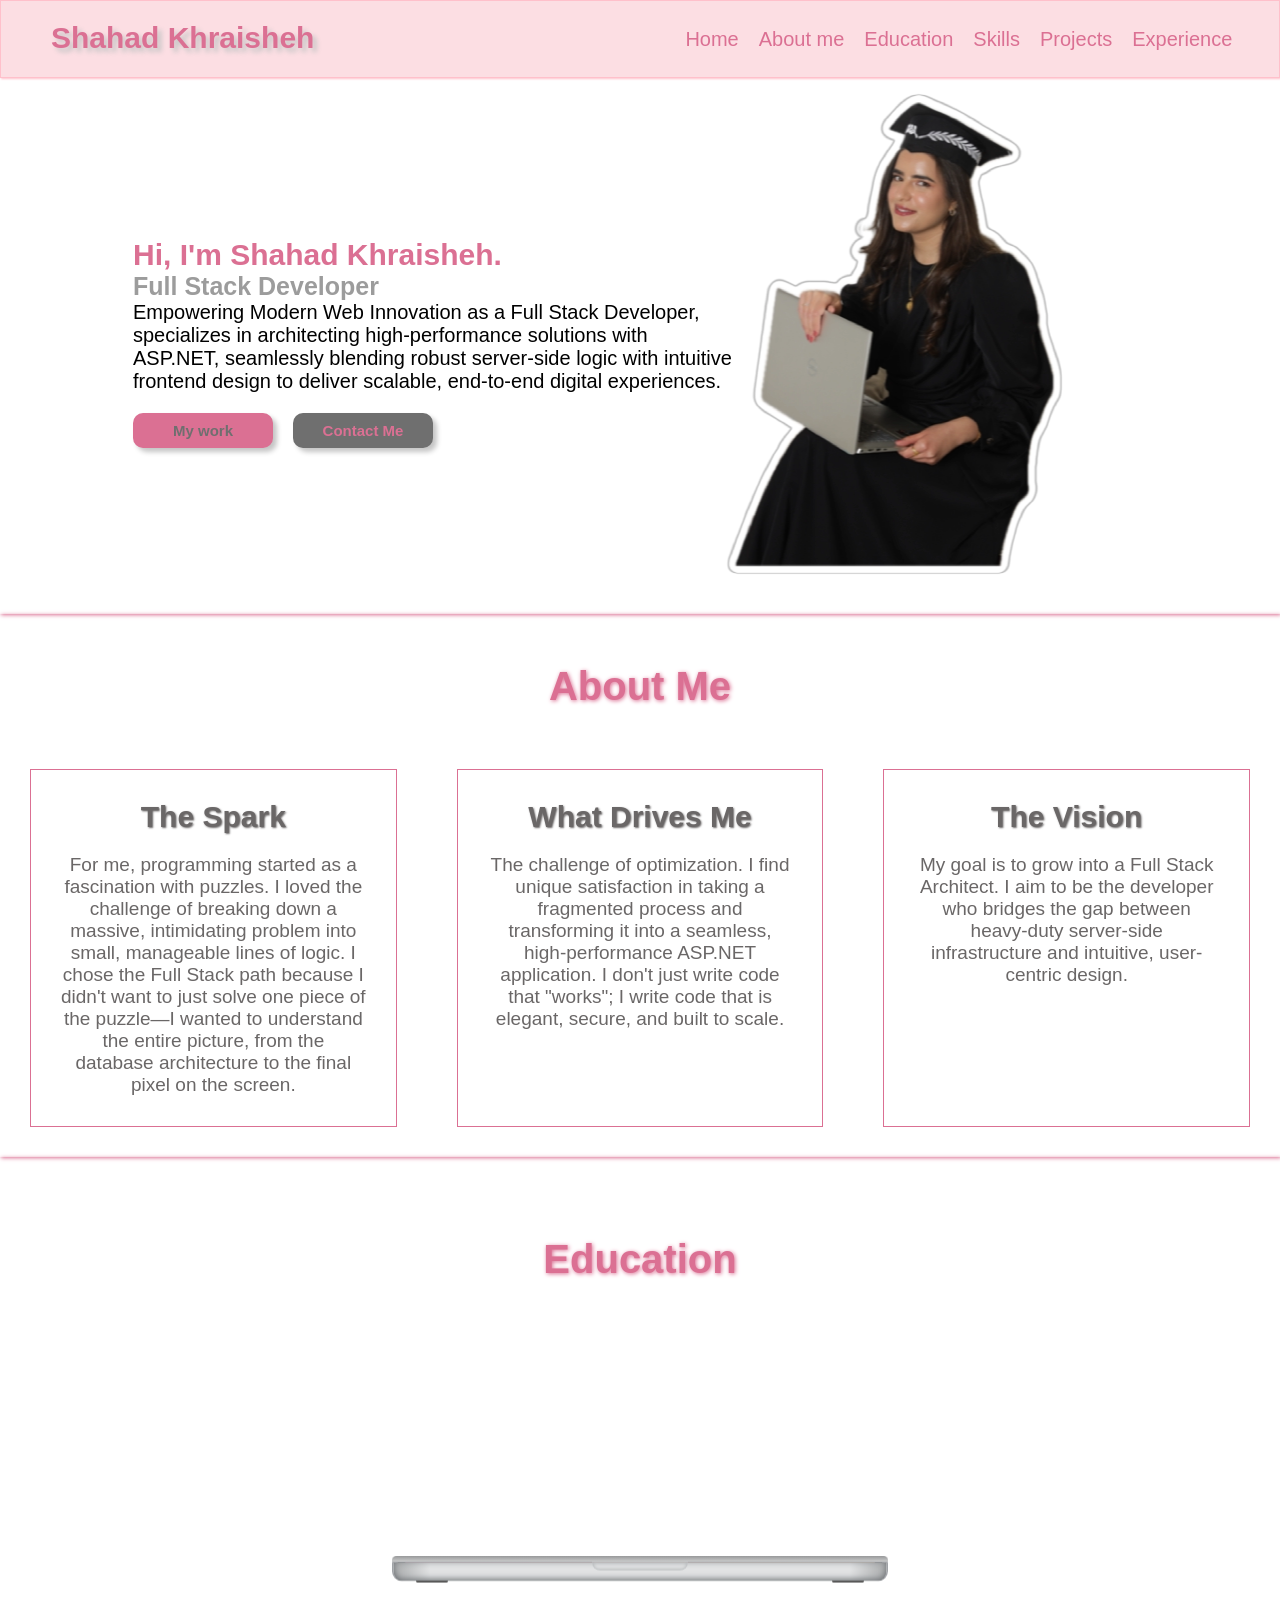
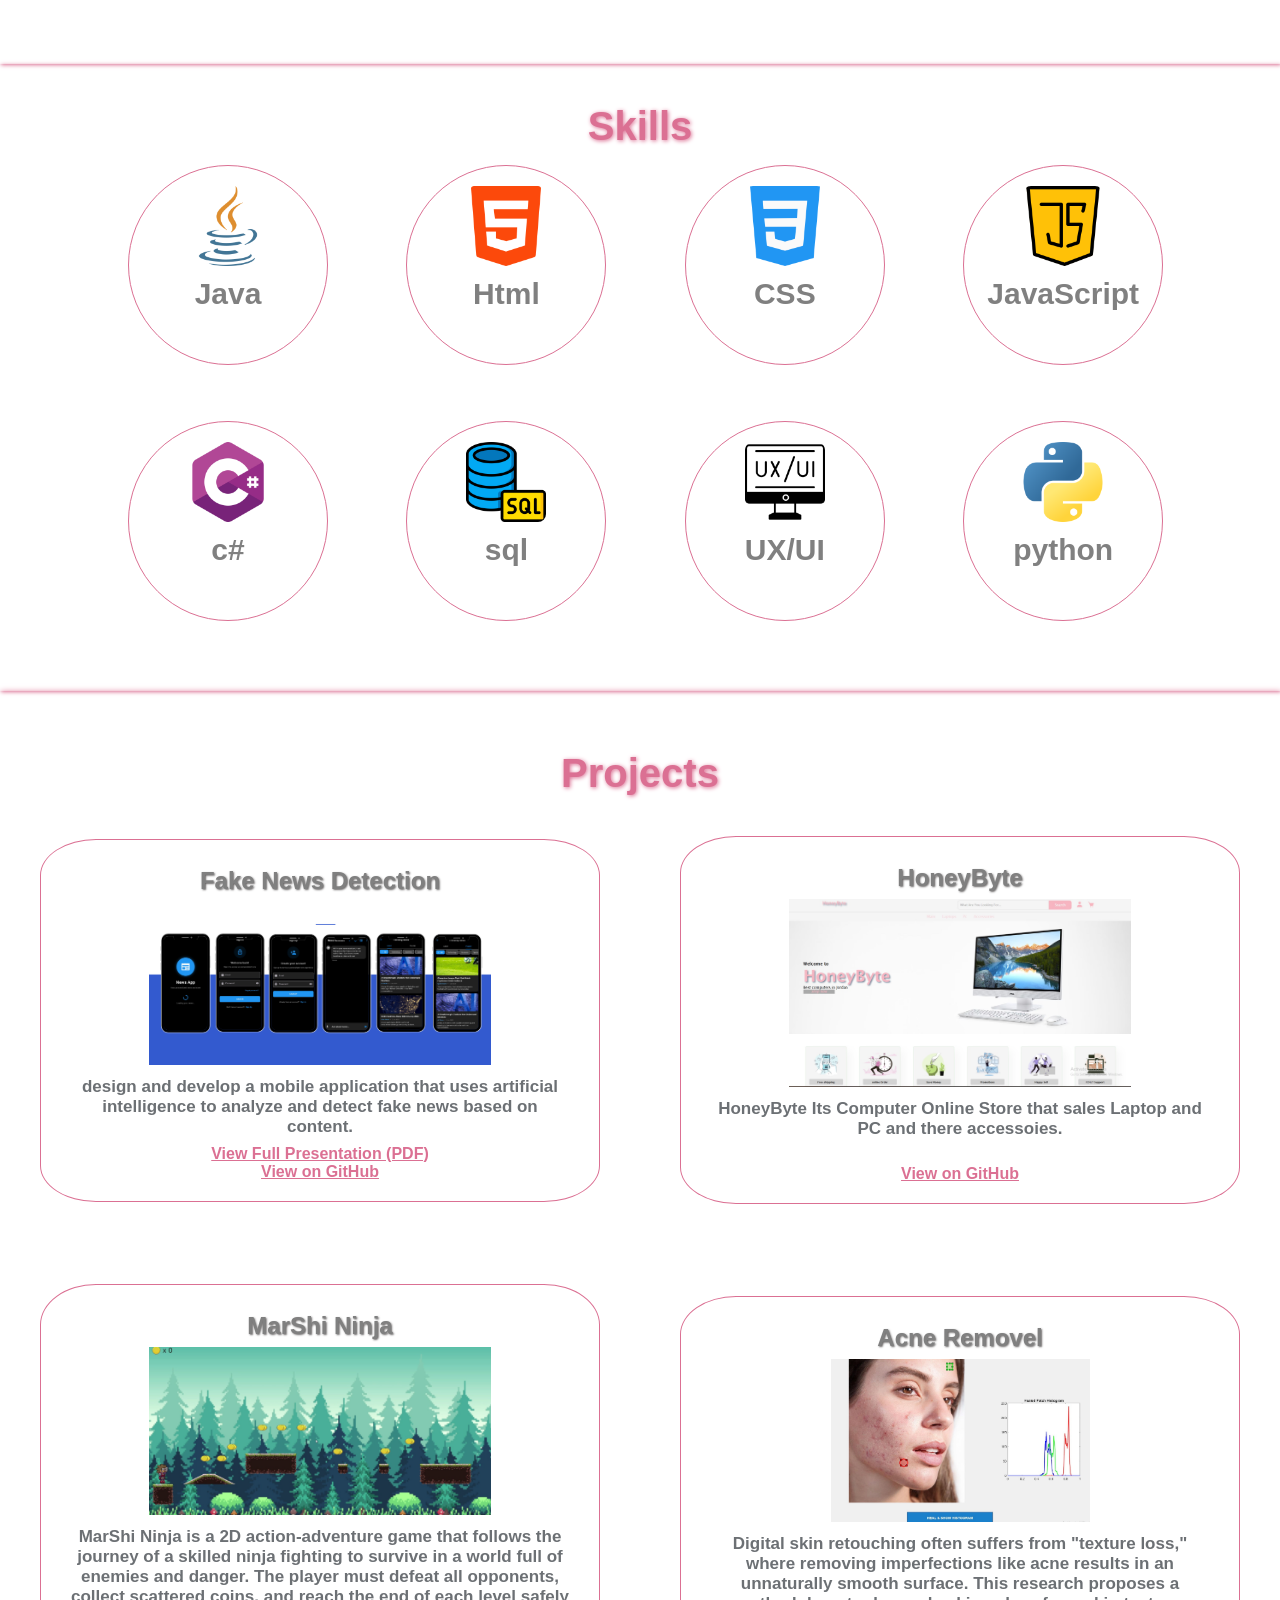
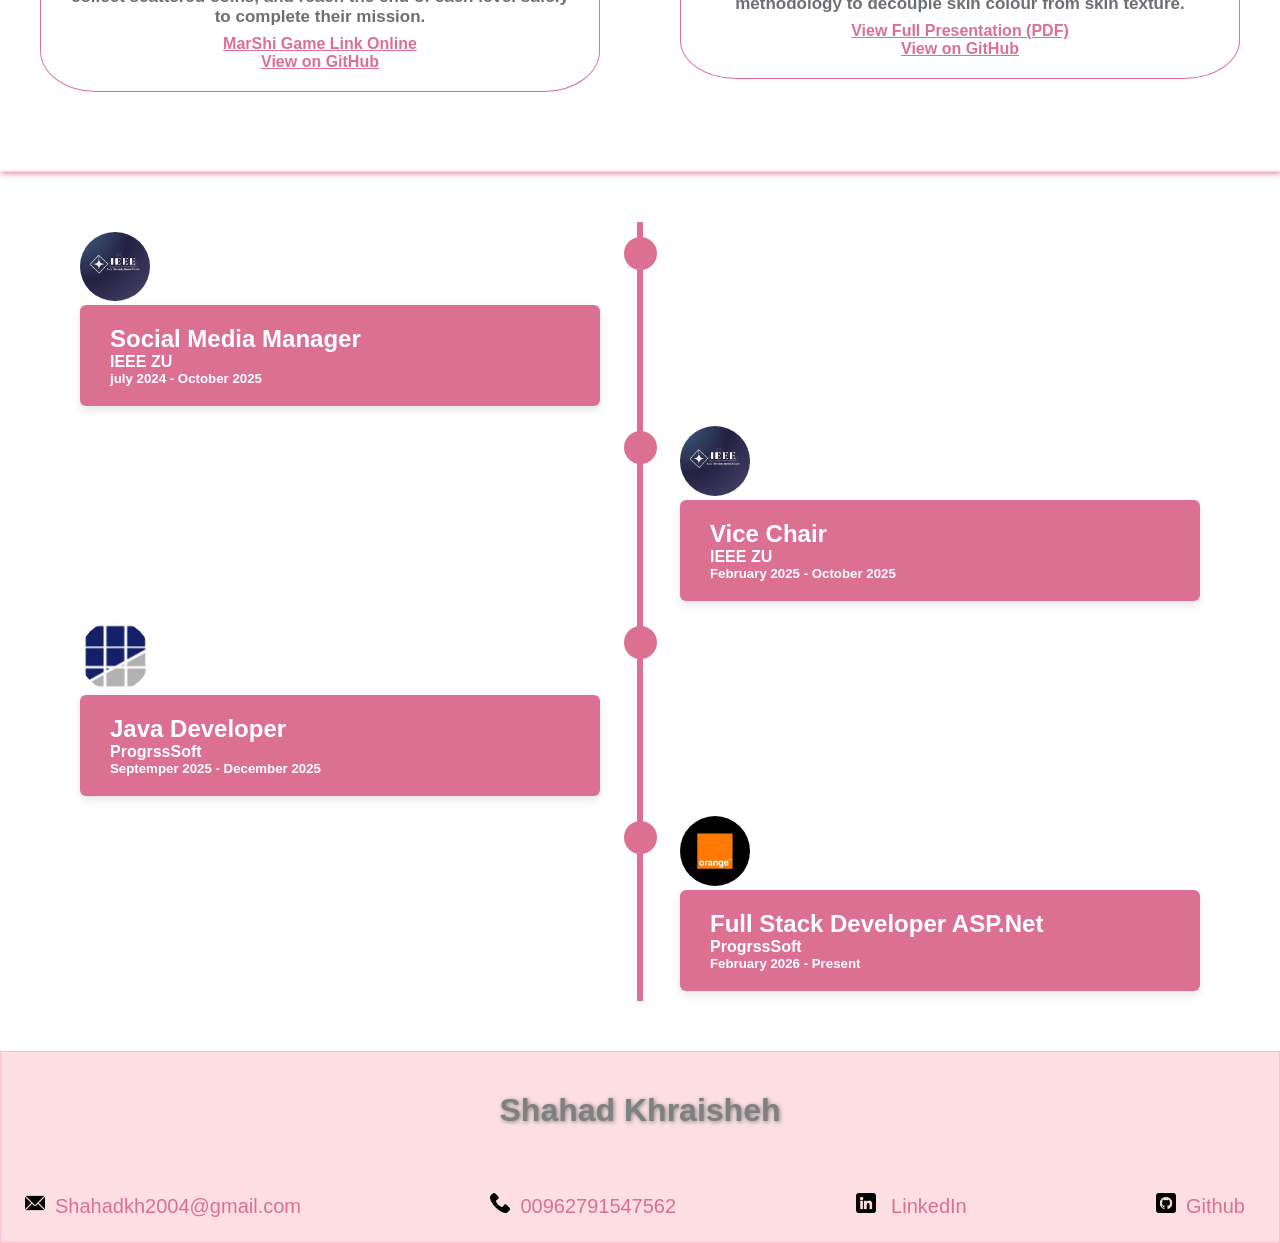
<file: index.html>
<!DOCTYPE html>
<html lang="en">
<head>
    <meta charset="UTF-8">
    <meta name="viewport" content="width=device-width, initial-scale=1.0">
    <title>shahad khraisheh portfolio</title>
    <link rel="stylesheet" href="style.css">
   <link rel="stylesheet" href="https://cdnjs.cloudflare.com/ajax/libs/font-awesome/4.7.0/css/font-awesome.min.css">


</head>
<body>
    <header>
        <div class="logo">Shahad Khraisheh</div>
      
        <input type="checkbox" id="menu-toggle"/>
        <label for="menu-toggle" class="menu-icon">
            <img src="/media/list-solid.png" >
        </label>
       
       
        <nav class="nav-bar">
            <ul class="nav-links">
                 <li>
                    <a href="#home">
                        Home
                    </a>
                </li>
                <li>
                    <a href="#about">
                        About me
                    </a>
                </li>
                <li>
                    <a href="#education">
                        Education
                    </a>
                </li>
                <li>
                    <a href="#skills">
                        Skills
                    </a>
                </li>
                <li>
                    <a href="#projects">
                        Projects
                    </a>
                </li>
                <li>
                    <a href="#experience">
                        Experience
                    </a>
                </li>
                
            </ul>
        </nav>

        </div>
    </header>
    <main>
        <section id="home" class="hero">
            <div class="hero-info">
                <h2>Hi, I'm <span>Shahad Khraisheh</span>.</h2>
                <h3>Full Stack Developer</h3>
                <p>
                    Empowering Modern Web Innovation as a Full Stack Developer,  specializes in architecting high-performance solutions with ASP.NET, seamlessly blending robust server-side logic with intuitive frontend design to deliver scalable, end-to-end digital experiences.
                </p>
                 <div class="hero-btn">
                <button class="work-btn"><a href="#projects">My work</a></button>
                <button class="Contact-btn"><a href="#contact">Contact Me</a></button>
            </div>
            </div>
            <div class="hero-img">
                <img src="media/shahd.webp">
            </div>
           
        </section>
        <section id="about"class="about">
            <h1> About Me </h1>
            <div class="about-cards">
                <div class="about-cards-content">
                    <h2>The Spark</h2>
                    <p>
                        For me, programming started as a fascination with puzzles. I loved the challenge of breaking down a massive, intimidating problem into small,
                         manageable lines of logic.
                          I chose the Full Stack path because I didn't want to just solve one piece of the puzzle—I wanted to understand the entire picture, from the database architecture to the final pixel on the screen.
                    </p>
                </div>
                 <div class="about-cards-content">
                    <h2>What Drives Me </h2>
                    <p>
                        The challenge of optimization. 
                        I find unique satisfaction in taking a fragmented process and transforming it into a seamless, high-performance ASP.NET application.
                         I don't just write code that "works"; I write code that is elegant, secure, and built to scale.     </p>
                </div>
                 <div class="about-cards-content">
                    <h2>The Vision</h2>
                    <p>
                     My goal is to grow into a Full Stack Architect. I aim to be the developer who bridges the gap between heavy-duty server-side infrastructure and intuitive, user-centric design.      </p>
                </div>
            </div>

        </section>
        <section id="education" class="education">
           
                <h1>Education</h1>
          
            <div class="laptop">
  <div class="screen">
    <div class="header"></div>
    <div class="text">
       <h2>Zarqa University
        <br>
      Computer Sicence
        <br>
        2022-2026
        </h2>
    </div>
  </div>
  <div class="keyboard"></div>
</div>


        </section>
        <section id="skills" class="skills">
            <div class="skills-header">
                <h1>Skills</h1>
            </div>
            <div class="skills-cards">
                <div class="skill-card-content">
                  <img src="media/java.png"> 
                 <h2>Java</h2>
                </div>
                 <div class="skill-card-content">
                   <img src="media/html-5.png"> 
                   <h2>Html</h2>
                </div>
                 <div class="skill-card-content">
                   <img src="media/css-3.png"> 
                 <h2>CSS</h2>
                </div>
                 <div class="skill-card-content">
                  <img src="media/java-script.png"> 
                 <h2>JavaScript</h2>
                </div>
                 <div class="skill-card-content">
                  <img src="media/c-sharp.png"> 
                 <h2>c#</h2>
                </div>
                 <div class="skill-card-content">
                  <img src="media/database.png"> 
                 <h2>sql</h2>
                </div>
                 <div class="skill-card-content">
                  <img src="media/design.png"> 
                 <h2>UX/UI</h2>
                </div>
                
                 <div class="skill-card-content">
               
                 <img src="media/python.png">
                 <h2>python</h2>
                </div>
            </div>

        </section>
        <section id="projects" class="projects">
             <h1>Projects</h1>
            <div class="project-card">

                <div class="project-card-contant">
                    <h2>Fake News Detection</h2>
                    <img src="media/fnd2.png" width="66%">
                    <p class="short-desc">design and develop a mobile application that uses artificial intelligence to analyze and detect fake news based on content.</p>
                    <a href="media/FND-pdf.pdf" target="_blank" class="pdf-link">
                      View Full Presentation (PDF) 
                     </a>
                     <br>
                     <a href="https://github.com/shahadkhraisheh96/fake-news-app" class="github-link">View on GitHub</a>
                </div>
                 <div class="project-card-contant">
                    <h2>HoneyByte</h2>
                    <img src="media/HoneyByte.jpeg" width="66%">
                    <p class="short-desc">HoneyByte Its Computer Online Store that sales Laptop and PC and there accessoies.</p>
                  
                     <br>
                     <a href="https://github.com/shahadkhraisheh96/HoneyByte" class="github-link">View on GitHub</a>
                </div>

            </div>
             <div class="project-card">

                <div class="project-card-contant">
                    <h2>MarShi Ninja</h2>
                    <img src="media/marshi.jpeg" width="66%">
                    <p class="short-desc">MarShi Ninja is a 2D action-adventure game that follows the journey of a skilled ninja fighting to survive in a world full of enemies and danger. The player must defeat all opponents, collect scattered coins, and reach the end of each level safely to complete their mission.</p>
                    <a href="https://play.unity.com/en/games/b0aaad6c-4b36-46de-b9db-596f1935fb92/marshi-ninja" target="_blank" class="pdf-link">
                      MarShi Game Link Online 
                     </a>
                     <br>
                     <a href="https://github.com/shahadkhraisheh96/MarShi-ninja" class="github-link">View on GitHub</a>
                </div>
                 <div class="project-card-contant">
                    <h2>Acne Removel
                    </h2>
                    <img src="media/acneremovel.jpeg" width="50%">
                    <p class="short-desc">Digital skin retouching often suffers from "texture loss," where removing imperfections like 
acne results in an unnaturally smooth surface. This research proposes a methodology to 
decouple skin colour from skin texture.</p>
                    <a href="media/PREIMG.pdf" target="_blank" class="pdf-link">
                      View Full Presentation (PDF) 
                     </a>
                     <br>
                     <a href="https://github.com/shahadkhraisheh96/acne-removel-matlab" class="github-link">View on GitHub</a>
                </div>

            </div>
            

        </section>
        <section id="experience" class="experience">
           <div class="timeline">
                <div class="container left-card">
                    <img src="media/ieeezu.jpg">
                    <div class="experience-card">

                        <h2>Social Media Manager</h2>
                        <h4>IEEE ZU</h4>
                        <h5>july 2024 - October 2025</h5>
                    </div>
                </div>
             <div class="container right-card">
                <img src="media/ieeezu.jpg">
                    <div class="experience-card">
                        <h2>Vice Chair</h2>
                        <h4>IEEE ZU</h4>
                        <h5>February 2025 - October 2025</h5>
                    </div>
                    </div>
                     <div class="container left-card">
                        <img src="media/progressSoft.jpg">
                    <div class="experience-card">
                        <h2>Java Developer</h2>
                        <h4>ProgrssSoft</h4>
                        <h5>Septemper 2025 - December 2025</h5>
                    </div>
                    </div>
                    <div class="container right-card">
                        <img src="media/o.png">
                      <div class="experience-card">
                        <h2>Full Stack Developer ASP.Net</h2>
                        <h4>ProgrssSoft</h4>
                        <h5>February 2026 - Present</h5>
                    </div>
                    </div>
                     </div>
             </div>
            </section>

    </main>
    <footer id="contact">
  
     
                <h1>Shahad Khraisheh</h1>
            <div class="contact-info">
              
                <ul>
                    <li><img src="media/email.png" alt="email"><a href="Shahadkh2004@gmail.com">Shahadkh2004@gmail.com</a></li>
                    <li><img src="media/phone-call.png" alt="phone">00962791547562</li>
                    <li><img src="media/linkedin.png">  <a href="https://www.linkedin.com/in/shahadkhraisheh/">LinkedIn</a></li>
                    <li><img src="media/github.png"><a href="https://github.com/shahadkhraisheh96">Github</a></li>
                </ul>


            </div>
          
            

     

    </footer>
    
</body>
</html>
</file>
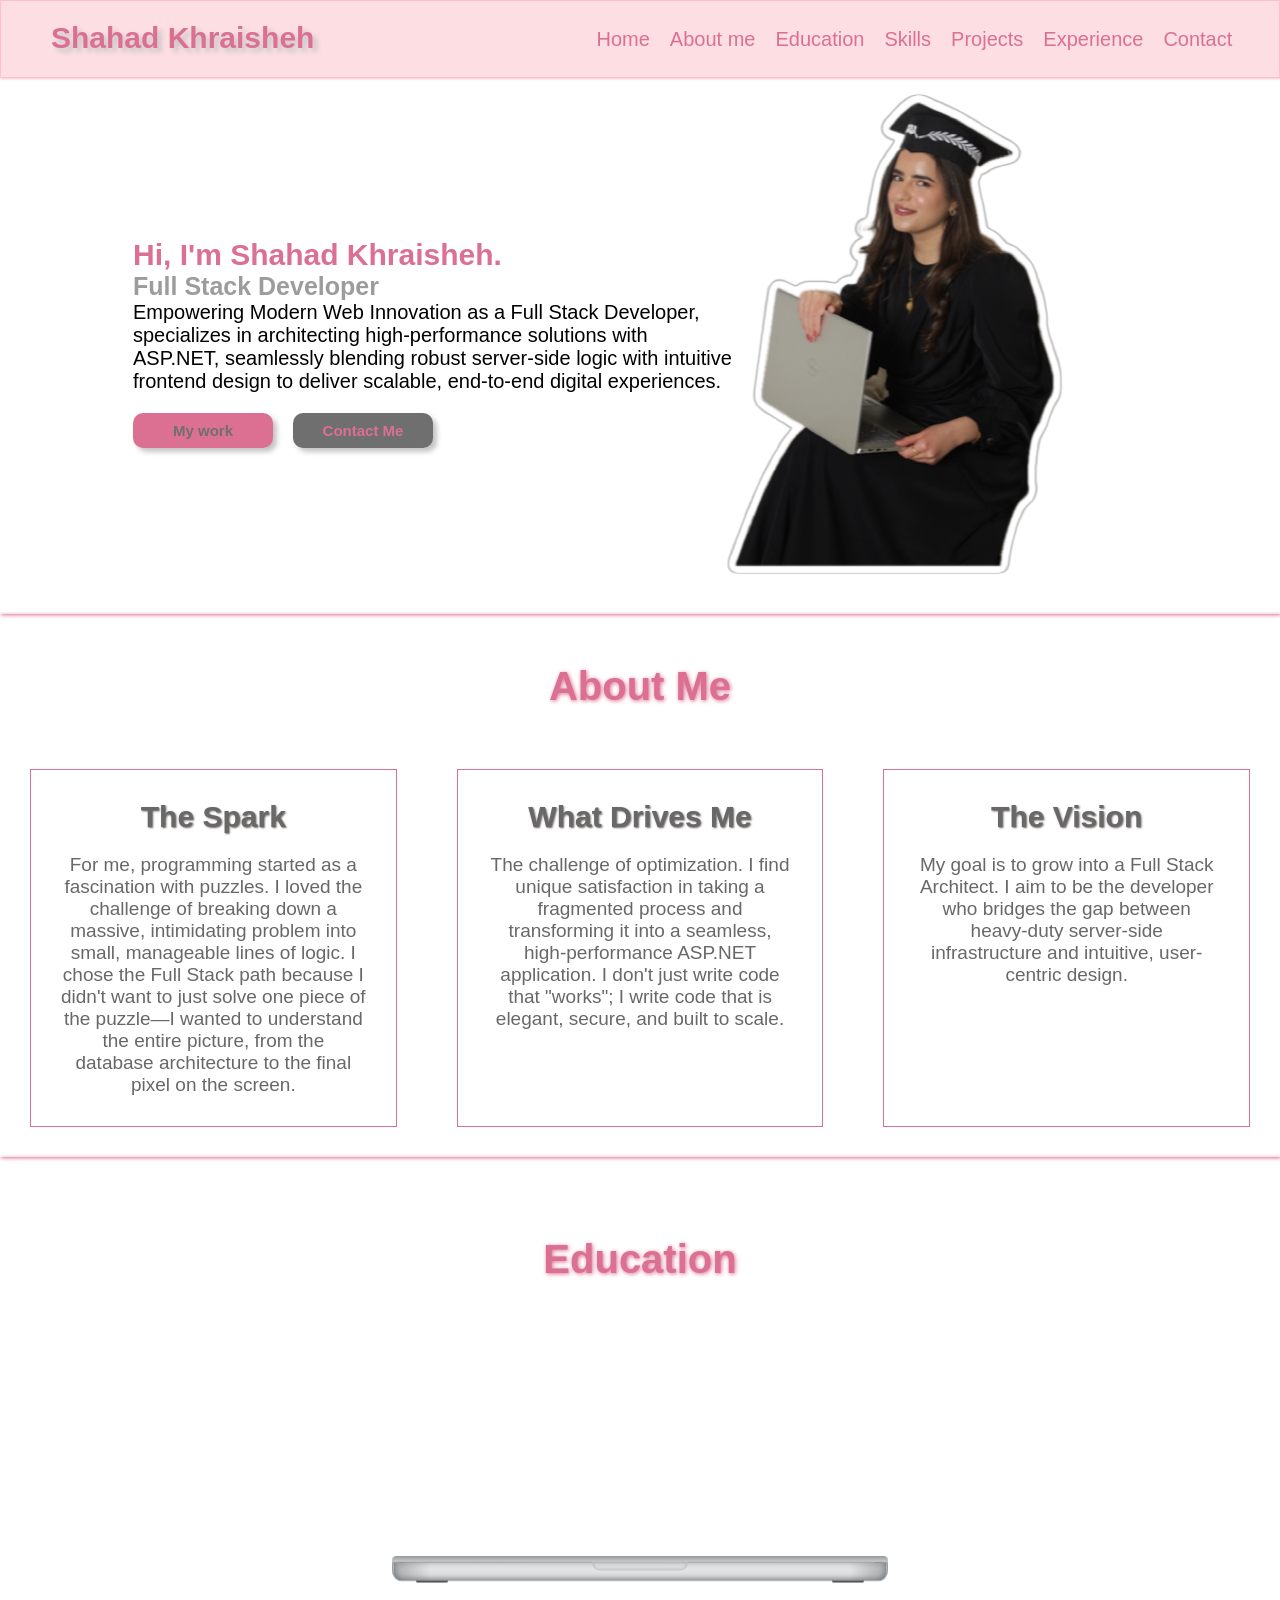
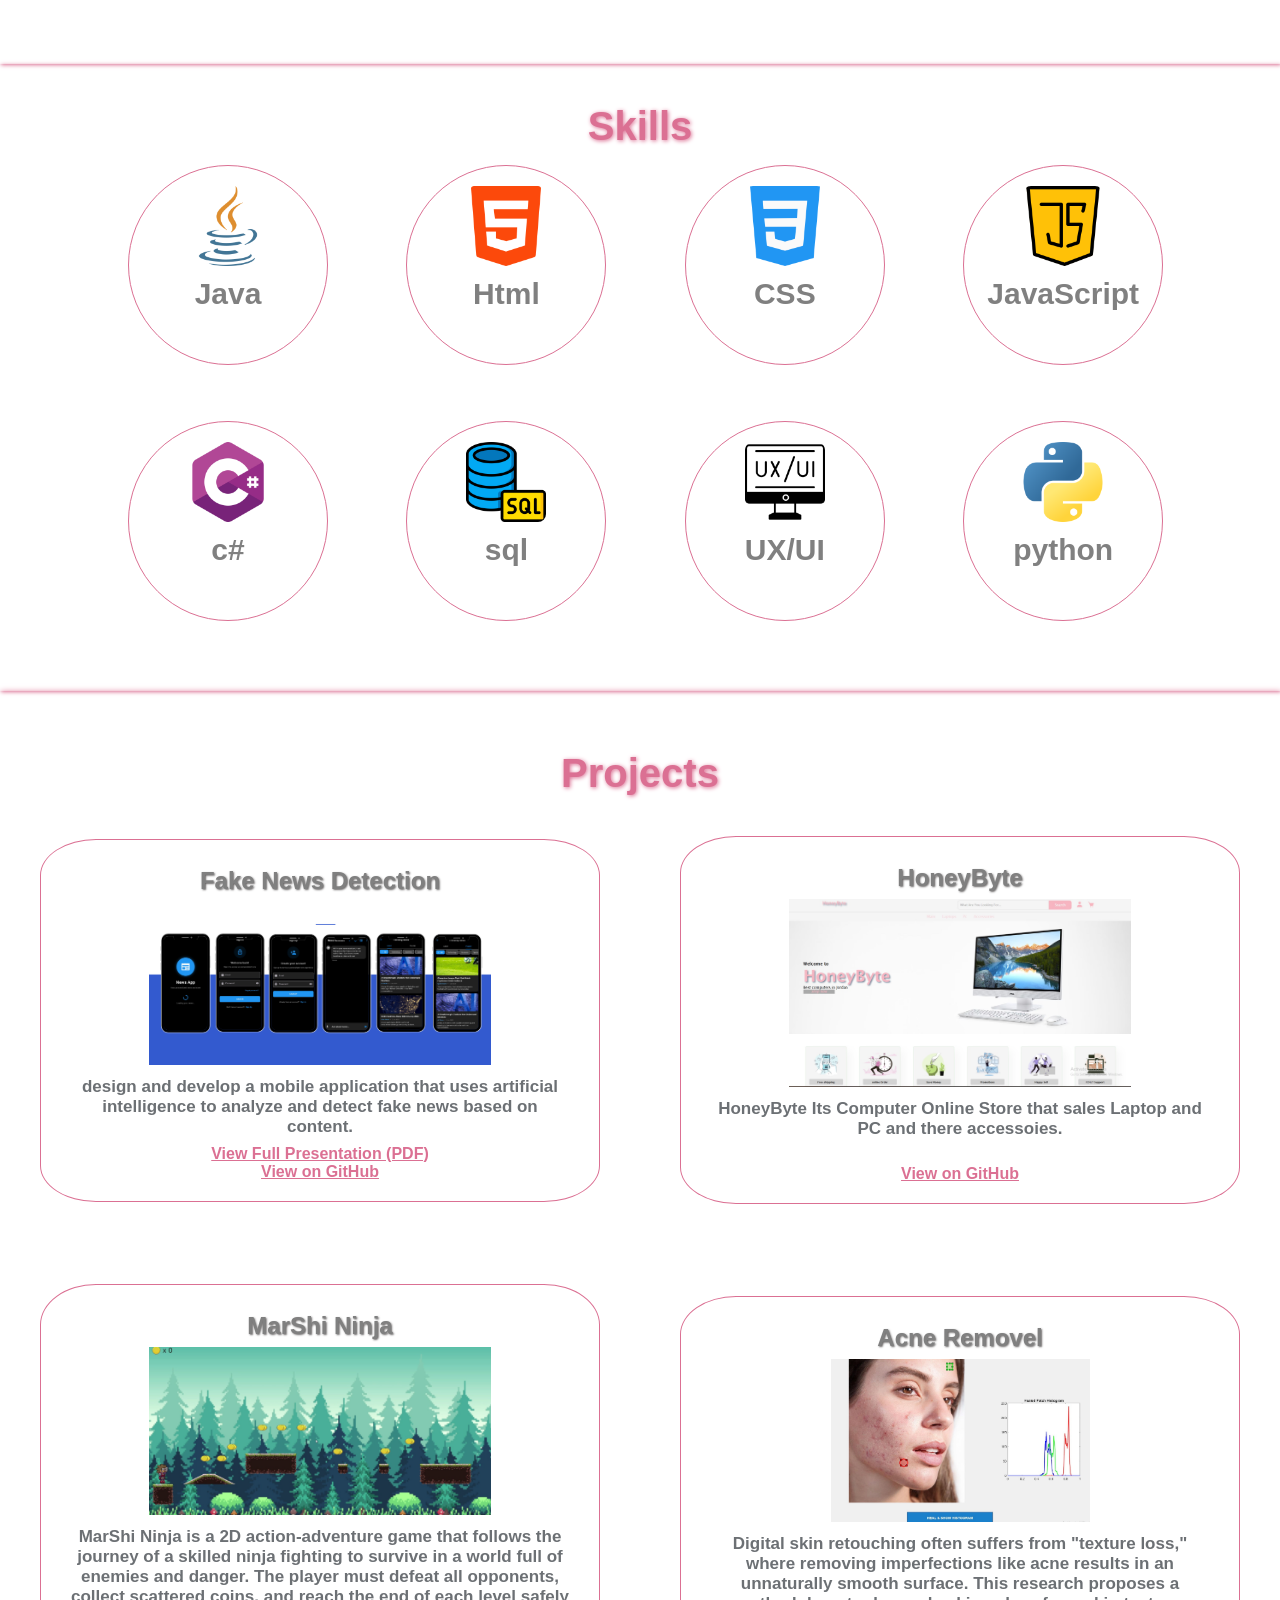
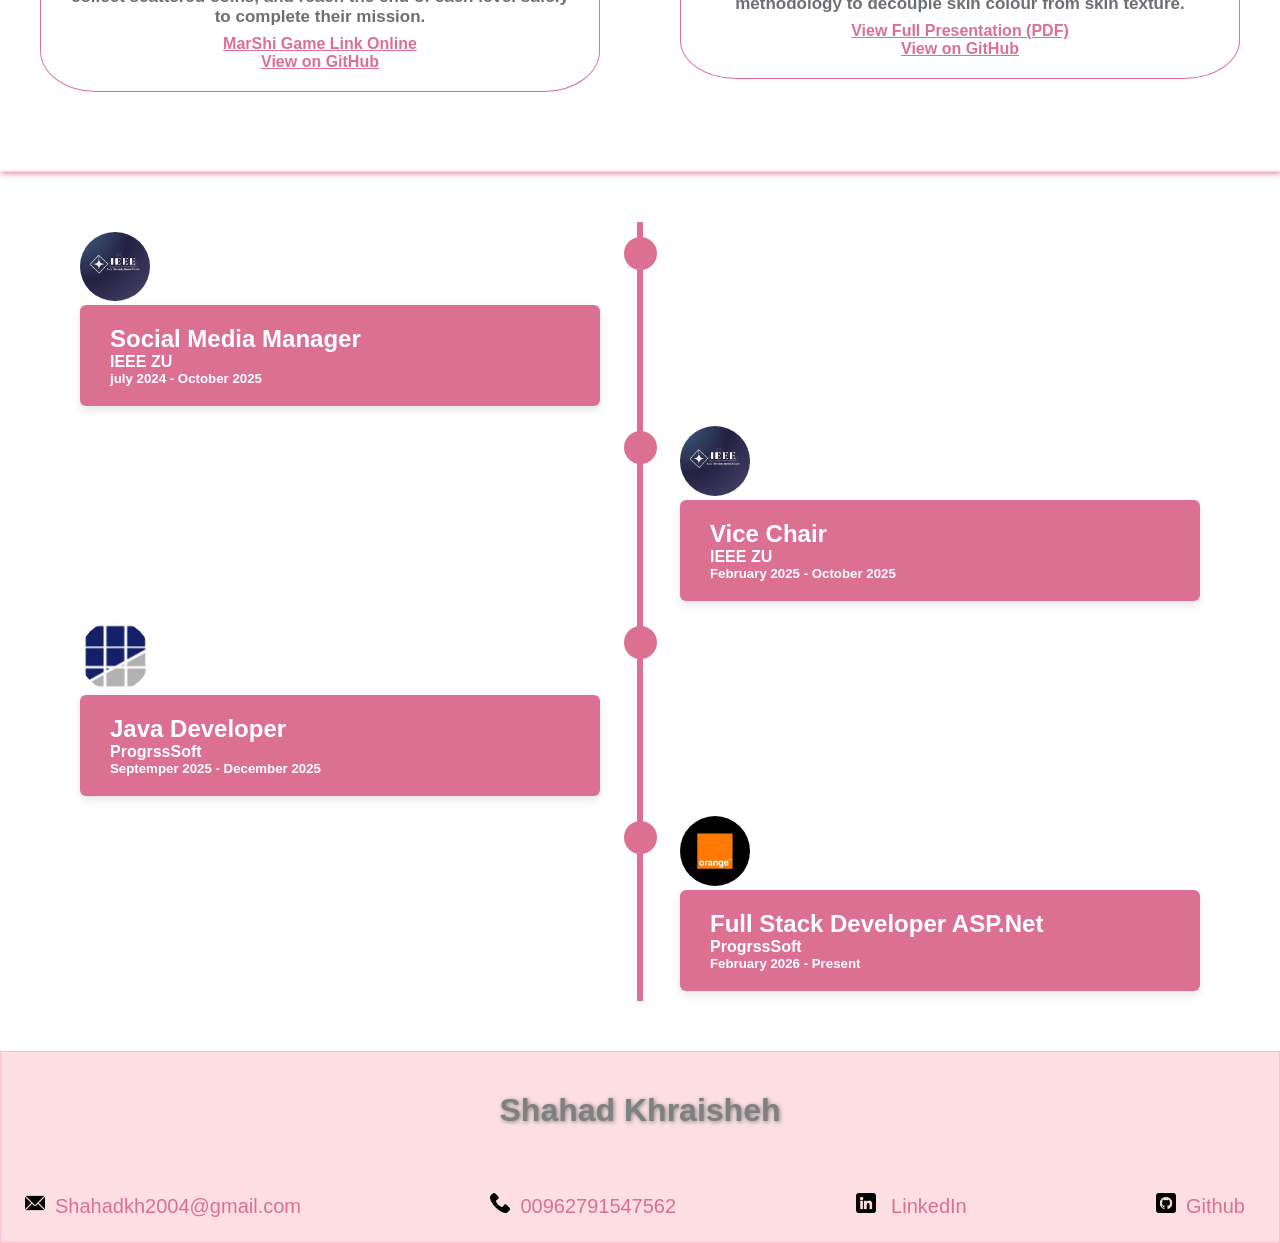
<file: indix.html>
<!DOCTYPE html>
<html lang="en">
<head>
    <meta charset="UTF-8">
    <meta name="viewport" content="width=device-width, initial-scale=1.0">
    <title>shahad khraisheh portfolio</title>
    <link rel="stylesheet" href="style.css">
   <link rel="stylesheet" href="https://cdnjs.cloudflare.com/ajax/libs/font-awesome/4.7.0/css/font-awesome.min.css">


</head>
<body>
    <header>
        <div class="logo">Shahad Khraisheh</div>
        <div class="nav-bar">
            <ul class="nav-links">
                 <li>
                    <a href="#home">
                        Home
                    </a>
                </li>
                <li>
                    <a href="#about">
                        About me
                    </a>
                </li>
                <li>
                    <a href="#education">
                        Education
                    </a>
                </li>
                <li>
                    <a href="#skills">
                        Skills
                    </a>
                </li>
                <li>
                    <a href="#projects">
                        Projects
                    </a>
                </li>
                <li>
                    <a href="#experience">
                        Experience
                    </a>
                </li>
                 <li>
                    <a href="#contact">
                       Contact 
                    </a>
                </li>
            </ul>

        </div>
    </header>
    <main>
        <section id="home" class="hero">
            <div class="hero-info">
                <h2>Hi, I'm <span>Shahad Khraisheh</span>.</h2>
                <h3>Full Stack Developer</h3>
                <p>
                    Empowering Modern Web Innovation as a Full Stack Developer,  specializes in architecting high-performance solutions with ASP.NET, seamlessly blending robust server-side logic with intuitive frontend design to deliver scalable, end-to-end digital experiences.
                </p>
                 <div class="hero-btn">
                <button class="work-btn"><a href="#projects">My work</a></button>
                <button class="Contact-btn"><a href="#contact">Contact Me</a></button>
            </div>
            </div>
            <div class="hero-img">
                <img src="media/shahd.webp">
            </div>
           
        </section>
        <section id="about"class="about">
            <h1> About Me </h1>
            <div class="about-cards">
                <div class="about-cards-content">
                    <h2>The Spark</h2>
                    <p>
                        For me, programming started as a fascination with puzzles. I loved the challenge of breaking down a massive, intimidating problem into small,
                         manageable lines of logic.
                          I chose the Full Stack path because I didn't want to just solve one piece of the puzzle—I wanted to understand the entire picture, from the database architecture to the final pixel on the screen.
                    </p>
                </div>
                 <div class="about-cards-content">
                    <h2>What Drives Me </h2>
                    <p>
                        The challenge of optimization. 
                        I find unique satisfaction in taking a fragmented process and transforming it into a seamless, high-performance ASP.NET application.
                         I don't just write code that "works"; I write code that is elegant, secure, and built to scale.     </p>
                </div>
                 <div class="about-cards-content">
                    <h2>The Vision</h2>
                    <p>
                     My goal is to grow into a Full Stack Architect. I aim to be the developer who bridges the gap between heavy-duty server-side infrastructure and intuitive, user-centric design.      </p>
                </div>
            </div>

        </section>
        <section id="education" class="education">
           
                <h1>Education</h1>
          
            <div class="laptop">
  <div class="screen">
    <div class="header"></div>
    <div class="text">
       <h2>Zarqa University
        <br>
      Computer Sicence
        <br>
        2022-2026
        </h2>
    </div>
  </div>
  <div class="keyboard"></div>
</div>


        </section>
        <section id="skills" class="skills">
            <div class="skills-header">
                <h1>Skills</h1>
            </div>
            <div class="skills-cards">
                <div class="skill-card-content">
                  <img src="media/java.png"> 
                 <h2>Java</h2>
                </div>
                 <div class="skill-card-content">
                   <img src="media/html-5.png"> 
                   <h2>Html</h2>
                </div>
                 <div class="skill-card-content">
                   <img src="media/css-3.png"> 
                 <h2>CSS</h2>
                </div>
                 <div class="skill-card-content">
                  <img src="media/java-script.png"> 
                 <h2>JavaScript</h2>
                </div>
                 <div class="skill-card-content">
                  <img src="media/c-sharp.png"> 
                 <h2>c#</h2>
                </div>
                 <div class="skill-card-content">
                  <img src="media/database.png"> 
                 <h2>sql</h2>
                </div>
                 <div class="skill-card-content">
                  <img src="media/design.png"> 
                 <h2>UX/UI</h2>
                </div>
                
                 <div class="skill-card-content">
               
                 <img src="media/python.png">
                 <h2>python</h2>
                </div>
            </div>

        </section>
        <section id="projects" class="projects">
             <h1>Projects</h1>
            <div class="project-card">

                <div class="project-card-contant">
                    <h2>Fake News Detection</h2>
                    <img src="media/fnd2.png" width="66%">
                    <p class="short-desc">design and develop a mobile application that uses artificial intelligence to analyze and detect fake news based on content.</p>
                    <a href="/media/FND-pdf.pdf" target="_blank" class="pdf-link">
                      View Full Presentation (PDF) 
                     </a>
                     <br>
                     <a href="https://github.com/shahadkhraisheh96/fake-news-app" class="github-link">View on GitHub</a>
                </div>
                 <div class="project-card-contant">
                    <h2>HoneyByte</h2>
                    <img src="media/HoneyByte.jpeg" width="66%">
                    <p class="short-desc">HoneyByte Its Computer Online Store that sales Laptop and PC and there accessoies.</p>
                  
                     <br>
                     <a href="https://github.com/shahadkhraisheh96/HoneyByte" class="github-link">View on GitHub</a>
                </div>

            </div>
             <div class="project-card">

                <div class="project-card-contant">
                    <h2>MarShi Ninja</h2>
                    <img src="media/marshi.jpeg" width="66%">
                    <p class="short-desc">MarShi Ninja is a 2D action-adventure game that follows the journey of a skilled ninja fighting to survive in a world full of enemies and danger. The player must defeat all opponents, collect scattered coins, and reach the end of each level safely to complete their mission.</p>
                    <a href="https://play.unity.com/en/games/b0aaad6c-4b36-46de-b9db-596f1935fb92/marshi-ninja" target="_blank" class="pdf-link">
                      MarShi Game Link Online 
                     </a>
                     <br>
                     <a href="https://github.com/shahadkhraisheh96/MarShi-ninja" class="github-link">View on GitHub</a>
                </div>
                 <div class="project-card-contant">
                    <h2>Acne Removel
                    </h2>
                    <img src="media/acneremovel.jpeg" width="50%">
                    <p class="short-desc">Digital skin retouching often suffers from "texture loss," where removing imperfections like 
acne results in an unnaturally smooth surface. This research proposes a methodology to 
decouple skin colour from skin texture.</p>
                    <a href="/media/PREIMG.pdf" target="_blank" class="pdf-link">
                      View Full Presentation (PDF) 
                     </a>
                     <br>
                     <a href="https://github.com/shahadkhraisheh96/acne-removel-matlab" class="github-link">View on GitHub</a>
                </div>

            </div>
            

        </section>
        <section id="experience" class="experience">
           <div class="timeline">
                <div class="container left-card">
                    <img src="media/ieeezu.jpg">
                    <div class="experience-card">

                        <h2>Social Media Manager</h2>
                        <h4>IEEE ZU</h4>
                        <h5>july 2024 - October 2025</h5>
                    </div>
                </div>
             <div class="container right-card">
                <img src="media/ieeezu.jpg">
                    <div class="experience-card">
                        <h2>Vice Chair</h2>
                        <h4>IEEE ZU</h4>
                        <h5>February 2025 - October 2025</h5>
                    </div>
                    </div>
                     <div class="container left-card">
                        <img src="media/progressSoft.jpg">
                    <div class="experience-card">
                        <h2>Java Developer</h2>
                        <h4>ProgrssSoft</h4>
                        <h5>Septemper 2025 - December 2025</h5>
                    </div>
                    </div>
                    <div class="container right-card">
                        <img src="media/o.png">
                      <div class="experience-card">
                        <h2>Full Stack Developer ASP.Net</h2>
                        <h4>ProgrssSoft</h4>
                        <h5>February 2026 - Present</h5>
                    </div>
                    </div>
                     </div>
             </div>
            </section>

    </main>
    <footer id="contact">
  
     
                <h1>Shahad Khraisheh</h1>
            <div class="contact-info">
              
                <ul>
                    <li><img src="media/email.png" alt="email"><a href="Shahadkh2004@gmail.com">Shahadkh2004@gmail.com</a></li>
                    <li><img src="media/phone-call.png" alt="phone">00962791547562</li>
                    <li><img src="media/linkedin.png">  <a href="https://www.linkedin.com/in/shahadkhraisheh/">LinkedIn</a></li>
                    <li><img src="media/github.png"><a href="https://github.com/shahadkhraisheh96">Github</a></li>
                </ul>


            </div>
          
            

     

    </footer>
    
</body>
</html>
</file>
<file: style.css>
* {
  padding: 0;
  margin: 0;
  font-family: "Segoe UI", Tahoma, Geneva, Verdana, sans-serif;
  box-sizing: border-box;
}
html {
  scroll-behavior: smooth;
}

/*header*/
header {
  display: flex;
  justify-content: space-between;
  background-color: rgb(252, 222, 227);
  border: solid 1pt pink;
  box-shadow: 1px 1px 2px pink;
  position: sticky;
  top: 0;
  z-index: 1000;
}
.logo {
  margin: 20px;
  margin-left: 50px;
  font-weight: bold;
  color: palevioletred;
  font-size: 30px;
  text-shadow: 4px 4px 5px rgb(197, 197, 197);
}
.logo:hover {
  text-shadow: 4px 4px 5px rgb(255, 255, 255);
}
.nav-links {
  display: flex;
  margin: 3ch;
  justify-content: center;
  text-align: center;
  align-items: center;
}
.nav-links li {
  list-style: none;
}
.nav-links li a {
  text-decoration: none;
  margin-right: 20px;
  font-size: 20px;
  color: palevioletred;
}
.nav-links li a:hover {
  color: #ffffff;
  text-shadow: 3px 3px 4px palevioletred;
}
#menu-toggle{
  display: none;
}
.menu-icon{
  display: none;
}

/*hero*/
.hero {
  display: flex;
  justify-content: center;
  text-align: center;
  box-shadow: 1px 1px 4px palevioletred;
  overflow: hidden;
  padding-bottom: 20px;
}
.hero-info {
  text-align: left;
  margin-top: 160px;
  margin-left: 100px;
  width: 600px;
}
.hero-info h2 {
  color: palevioletred;
  font-size: 30px;
  -moz-animation: tracking-in-contract-bck 3s
    cubic-bezier(0.215, 0.61, 0.355, 1) both;
  animation: tracking-in-contract-bck 1s cubic-bezier(0.215, 0.61, 0.355, 1)
    both;
}
.hero-info h2:hover {
  text-shadow: 4px 4px 5px rgb(197, 197, 197);
  font-size: 35px;
}

.hero-info h3 {
  color: rgb(156, 156, 156);
  font-size: 25px;
}
.hero-info h3:hover {
  text-shadow: 4px 4px 5px rgb(197, 197, 197);
}
.hero-info p {
  font-size: 20px;
}
.hero-info .hero-btn {
  display: flex;
  margin-top: 20px;
  text-align: left;
}
.hero-info .hero-btn button {
  margin-right: 20px;
  width: 140px;
  height: 35px;
}


.hero-info .hero-btn .work-btn a{
    color: rgb(111, 111, 111);
      text-decoration: none;
}

.hero-info .hero-btn .work-btn {
  background-color: palevioletred;
  color: rgb(111, 111, 111);
  font-weight: bold;
  font-size: 15px;
  border-radius: 10px;
  border-style: none;
  box-shadow: 4px 4px 5px rgb(197, 197, 197);
}

.hero-info .hero-btn .work-btn:hover {
  background-color: rgb(111, 111, 111);
  color: palevioletred;
  width: 145px;
}
.hero-info .hero-btn .work-btn:hover a{
    color: palevioletred;
}
.hero-info .hero-btn .Contact-btn {
  background-color: rgb(111, 111, 111);
  color: palevioletred;
  font-weight: bold;
  font-size: 15px;
  border-radius: 10px;
  border-style: none;
  box-shadow: 4px 4px 5px rgb(197, 197, 197);
}
.hero-info .hero-btn .Contact-btn a{
color: palevioletred;
    text-decoration: none;

}
.hero-info .hero-btn .Contact-btn:hover {
  background-color: palevioletred;
  color: rgb(111, 111, 111);
  width: 145px;
}
.hero-info .hero-btn .Contact-btn:hover a{
 color: rgb(111, 111, 111);
}
.hero-img {
  width: 30%;
  height: 60%;
  position: relative;
  margin-left: 130px;
  bottom: 0;
}

.hero-img img {
  position: relative;
  height: 150%;
  left: 35%;
  transform: translate(-70%);
  bottom: 0;
  transition: left 2s ease;
}

.hero-img:hover img {
  left: 50%;
}
.about {
  justify-content: center;
  text-align: center;
  height: auto;
  box-shadow: 1px 1px 4px palevioletred;
}
.about h1 {
  padding-top: 50px;
  color: palevioletred;
  font-size: 40px;
  text-transform: capitalize;
  text-shadow: 1px 1px 4px palevioletred;
}
.about-cards {
  margin-top: 30px;
  display: flex;
  justify-content: center;
}
.about-cards-content {
  border: 1pt solid palevioletred;
  margin: 30px;
  width: 400px;
  padding: 30px;
  text-align: center;
}
.about-cards-content:hover {
  box-shadow: 1px 1px 4px palevioletred;
}
.about-cards-content h2 {
  color: #6a6767;
  margin-bottom: 20px;
  font-size: 30px;
  text-shadow: 1px 1px 2px #6a6767;
}
.about-cards-content p {
  color: #6a6767;
  font-weight: 400;
  font-size: 19px;
  text-align: center;
}
/*education*/
.education {
  display: flex;
  justify-content: center;
  align-items: center;
  padding: 50px 10px;
  text-align: center;
    box-shadow: 1px 1px 4px palevioletred;
    flex-direction: column;

}
.education h1{
padding-top: 30px;
  color: palevioletred;
  font-size: 40px;
  text-transform: capitalize;
  text-shadow: 1px 1px 4px palevioletred;
   
}

.laptop {
  transform: scale(0.8);
}
.screen {
  border-radius: 20px;
  box-shadow:
    inset 0 0 0 2px #c8cacb,
    inset 0 0 0 10px #000;
  height: 318px;
  width: 518px;
  margin: 0 auto;
  padding: 9px 9px 23px 9px;
  position: relative;
  display: flex;
  align-items: center;
  justify-content: center;
  background-image: linear-gradient(
    15deg,
    #3f51b1 0%,
    #5a55ae 13%,
    #7b5fac 25%,
    #8f6aae 38%,
    #a86aa4 50%,
    #cc6b8e 62%,
    #f18271 75%,
    #f3a469 87%,
    #f7c978 100%
  );
  transform-style: preserve-3d;
  transform: perspective(1900px) rotateX(-88.5deg);
  transform-origin: 50% 100%;
  animation: open 8s infinite alternate;
}
@keyframes open {
  0% {
    transform: perspective(1900px) rotateX(-88.5deg);
  }
  100% {
    transform: perspective(1000px) rotateX(0deg);
  }
}
.screen::before {
  content: "";
  width: 518px;
  height: 12px;
  position: absolute;
  background: linear-gradient(#979899, transparent);
  top: -3px;
  transform: rotateX(90deg);
  border-radius: 5px 5px;
}

.text {
  font-family:
    -apple-system, BlinkMacSystemFont, "Segoe UI", Roboto, Oxygen, Ubuntu,
    Cantarell, "Open Sans", "Helvetica Neue", sans-serif;
  color: #fff;
  letter-spacing: 1px;
  text-shadow: 0 0 5px #fff;
}
.header {
  width: 100px;
  height: 12px;
  position: absolute;
  background-color: #000;
  top: 10px;
  left: 50%;
  transform: translate(-50%, -0%);
  border-radius: 0 0 6px 6px;
}
.screen::after {
  background: linear-gradient(to bottom, #272727, #0d0d0d);
  border-radius: 0 0 20px 20px;
  bottom: 2px;
  content: "";
  height: 24px;
  left: 2px;
  position: absolute;
  width: 514px;
}
.keyboard {
  background: radial-gradient(circle at center, #e2e3e4 85%, #a9abac 100%);
  border: solid #a0a3a7;
  border-radius: 2px 2px 12px 12px;
  border-width: 1px 2px 0 2px;
  box-shadow: inset 0 -2px 8px 0 #6c7074;
  height: 24px;
  margin-top: -10px;
  position: relative;
  width: 620px;
  z-index: 9;
}
.keyboard::after {
  background: #e2e3e4;
  border-radius: 0 0 10px 10px;
  box-shadow: inset 0 0 4px 2px #babdbf;
  content: "";
  height: 10px;
  left: 50%;
  margin-left: -60px;
  position: absolute;
  top: 0;
  width: 120px;
}
.keyboard::before {
  background: 0 0;
  border-radius: 0 0 3px 3px;
  bottom: -2px;
  box-shadow:
    -270px 0 #272727,
    250px 0 #272727;
  content: "";
  height: 2px;
  left: 50%;
  margin-left: -10px;
  position: absolute;
  width: 40px;
}
/*sills*/

.skills{
    display: block;
    justify-content: center;
    align-items: center;
    text-align: center;
    box-shadow: 1px 1px 4px palevioletred;

    
}
.skills h1{
  padding-top: 40px;
  color: palevioletred;
  font-size: 40px;
  text-transform: capitalize;
  text-shadow: 1px 1px 4px palevioletred;

}

.skills-cards{
  display: grid;
  grid-template-columns: 1fr 1fr 1fr 1fr;
  grid-row: auto;
  justify-content: center;
  align-items: center;
  text-align: center;
 padding-inline-start: 10%;
 margin-inline-end: 3%;
 padding-bottom: 30px;

  
}
.skill-card-content{
  margin: 16px 0 40px 0;
  padding: 20px;
  border: solid 1pt palevioletred;
  border-radius: 50%;
  width: 200px;
  height: 200px;
  text-align: center;


}
.skill-card-content:hover{
   box-shadow: 1px 1px 4px palevioletred;

}
.skill-card-content h2{
  color: gray;
  font-size: 30px;
  margin-top: 7px;
}
.skill-card-content img{
  width:80px;
  border-radius: 10%;
}
 
/*projects*/
.projects{
  display: block;
  justify-content: center;
  align-items: center;
  text-align: center;
  box-shadow: 1px 1px 6px palevioletred ;
  padding-bottom: 40px;
  

}
.project-card{
  display: flex;
  justify-content: center;
  align-items: center;
  text-align: center;

}
.projects h1{
  padding-top:  60px;
  color: palevioletred;
  font-size: 40px;
  text-transform: capitalize;
  text-shadow: 1px 1px 4px palevioletred;

}
.project-card-contant{
  margin: 40px;
  padding: 20px;
  border: 1px solid palevioletred;
  border-radius:10% ;
  width: 6500px;
  


}
.project-card-contant:hover{
     box-shadow: 1px 1px 4px palevioletred;

}
.project-card-contant h2{
  color: gray;
  text-shadow:1px 1px 2px #6a6767;
  margin: 7px;
}
.project-card-contant p{
  margin: 8px;
  font-weight: bold;
  color: #6c7074;
  font-size: 17px;
}
.project-card-contant a{
  color: palevioletred;
  font-weight: bold;
  text-align: left;

}

/*experience*/
.experience {
  padding: 50px 0;
  box-shadow: 1px 1px 4px palevioletred;
}

.timeline {
  position: relative;
  max-width: 1200px;
  margin: 0 auto;
}


.timeline::after {
  content: '';
  position: absolute;
  width: 6px;
  background-color: palevioletred;
  top: 0;
  bottom: 0;
  left: 50%;
  margin-left: -3px;
}

.container {
  padding: 10px 40px;
  position: relative;
  background-color: inherit;
  width: 50%; 
  box-sizing: border-box;

  animation: movedown  linear both;
  animation-timeline: view();


 
}.container:nth-child(1) { 
  animation-range: entry 0% entry 60%; 
}
.container:nth-child(2) { 
  animation-range: entry 20% entry 80%; 
}
.container:nth-child(3) { 
  animation-range: entry 40% entry 100%; 
}
.container:nth-child(4) { 
  animation-range: entry 60% cover 60%; 
}
@keyframes movedown{
  0%{
    opacity: 0;
    transform: translateY(-100px);
  }
  50%{
        opacity: 1;
    transform: translateY(-50px);
  }
   100%{
    opacity: 2;
    transform: translateY(0px);
  }
}
.left-card {
  left: 0;
}

.right-card {
  left: 50%;
}

.experience-card {
  padding: 20px 30px;
  background-color: palevioletred;
  position: relative;
  border-radius: 6px;
  color: white; 
  box-shadow: 0 4px 8px rgba(0,0,0,0.1);
}
.experience-card:hover{
  box-shadow: 3px 3px 4px gray;
}

.container::after {
  content: '';
  position: absolute;
  width: 25px;
  height: 25px;
  right: -17px;
  background-color:palevioletred;
  border: 4px solid palevioletred;
  top: 15px;
  border-radius: 50%;
  z-index: -3;
}

.right-card::after {
  left: -16px;
}
.container img{
  border-radius: 50%;
  width: 70px;
}

/*contact*/
footer{
  bottom: 0;
display: block;
justify-content: center;
text-align: center;
position:static;
 background-color: rgb(252, 222, 227);
  border: solid 1pt pink;
  box-shadow: 1px 1px 2px pink;

}
.contact{
  display: block;
  justify-content: space-evenly;
  padding: 50px;
  text-align: center;
}
footer h1{
  margin: 40px;
  color: gray;
  text-shadow:1px 1px 4px gray ;

}
.contact-info{
  display: block;

}
.contact-info ul{
display: flex;
justify-content: space-between;
}
.contact-info ul li{
  list-style: none;
  margin: 20px;
  color: palevioletred;
  font-size: 20px;
padding: 4px;
}
.contact-info ul li a{
  text-decoration: none;
  color: palevioletred;
  margin-right:10px ;

}
.contact-info ul li img{
  width:20px;
  margin-right: 10px;

}
/* --- RESPONSIVE OVERRIDES --- */


@media screen and (max-width: 1024px) {
  header {
  display: block;
  justify-content: space-between;
  background-color: rgb(252, 222, 227);
  border: solid 1pt pink;
  box-shadow: 1px 1px 2px pink;
}
.logo {
  text-align: center;
  margin: 20px;
  margin-left: 50px;
  font-weight: bold;
  color: palevioletred;
  font-size: 30px;
  text-shadow: 4px 4px 5px rgb(197, 197, 197);
}
.logo:hover {
  text-shadow: 4px 4px 5px rgb(255, 255, 255);
}
.nav-links {
  display: flex;
  margin: 3ch;
  justify-content: center;
  text-align: center;
  align-items: center;
}
.nav-links li {
  list-style: none;
}
.nav-links li a {
  text-decoration: none;
  margin-right: 20px;
  font-size: 17px;
  color: palevioletred;
}
.nav-links li a:hover {
  color: #ffffff;
  text-shadow: 3px 3px 4px palevioletred;
}
  .hero {
    flex-direction: column;
    align-items: center;
    padding: 40px 20px;
  }
  .hero-info {
    margin: 40px 0;
    width: 90%;
    text-align: center;
  }
  .hero-info .hero-btn {
    justify-content: center;
  }
  .hero-img {
    margin-left: 0;
    width: 60%;
  }
  .hero-img img {
    left: 50%;
    transform: translateX(-50%);
    height: auto;
    width: 100%;
  }
  .about-cards {
    flex-direction: column;
    align-items: center;
    display: block;
   text-align: center;
   padding: 20px 120px 50px 190px;
  }
  .skills-cards {
   display: flex;
   justify-content: center;
   align-items: center;
   flex-direction: column;
  }
  
  .project-card-contant {
    width: 80%;
  }
}


@media screen and (max-width: 768px) {
  /* Header */
  header {
  display: flex;
  justify-content: space-around;
  align-items: center;
  
  }
  .logo {
    margin: 15px 15px;
    font-size: 20px;
    text-align: left;
  }
  .nav-bar {
    border: 1 solid palevioletred;
    padding: 0;
    display:none;
    position: absolute;
    top: 100%;
    width: 100%;
    background-color:rgb(252, 222, 227); 
    box-shadow: 1px 1px 8px rgba(204, 105, 138, 0.5);
    z-index: 1000;
  }
  
  .nav-links li a {
    font-size:14px;
  font-weight: bold;
    margin: 0 10px;
  } 
 
  #menu-toggle{
    display: none;
    width: 3rem;
  }
  .menu-icon {
    display: flex;
    cursor: pointer;
    margin-left: auto;
    padding-right: 20px;
   margin-left:8rem ;
  }
   .menu-icon img{
     width: 25px;
   }
   #menu-toggle:checked ~ .nav-bar  {
   display: block;

   }
.nav-links{
  display: block;
}

  .about-cards {
    flex-direction: column;
    text-align: left;
    display: flex;
    justify-content: center;
    align-items: center;
    margin: 0 0 0 0;
    padding: 0 0 0 0;
  
  }
  .about-cards-content {
    width: 80%;
    font-size: 15px;
    padding: 10px;
   
    

  }
    .about-cards-content h2{
      font-size: 22px;
    }
  .about-cards-content p{
    font-size: 10px;
  }



  .laptop {
    transform: scale(0.5);
  }


  .skills-cards {
    grid-template-columns: 1fr;
    padding: 10px;
  }
  .skill-card-content {
    margin: 7px ;
  }

  .project-card {
    flex-direction: column;
  }
  .project-card-contant {
    width: 90%;
    margin: 15px 0;
  }

  
  .timeline::after {
    left: 31px; 
  }
  .container {
    width: 100%;
    padding-left: 70px;
    padding-right: 25px;
  }
  .container::after {
    left: 18px; 
  }
  .right-card {
    left: 0%;
  }

  .contact-info ul {
    flex-direction: column;
    align-items: center;
  }
  .contact-info ul li {
    margin: 10px 0;
  }
}
</file>
